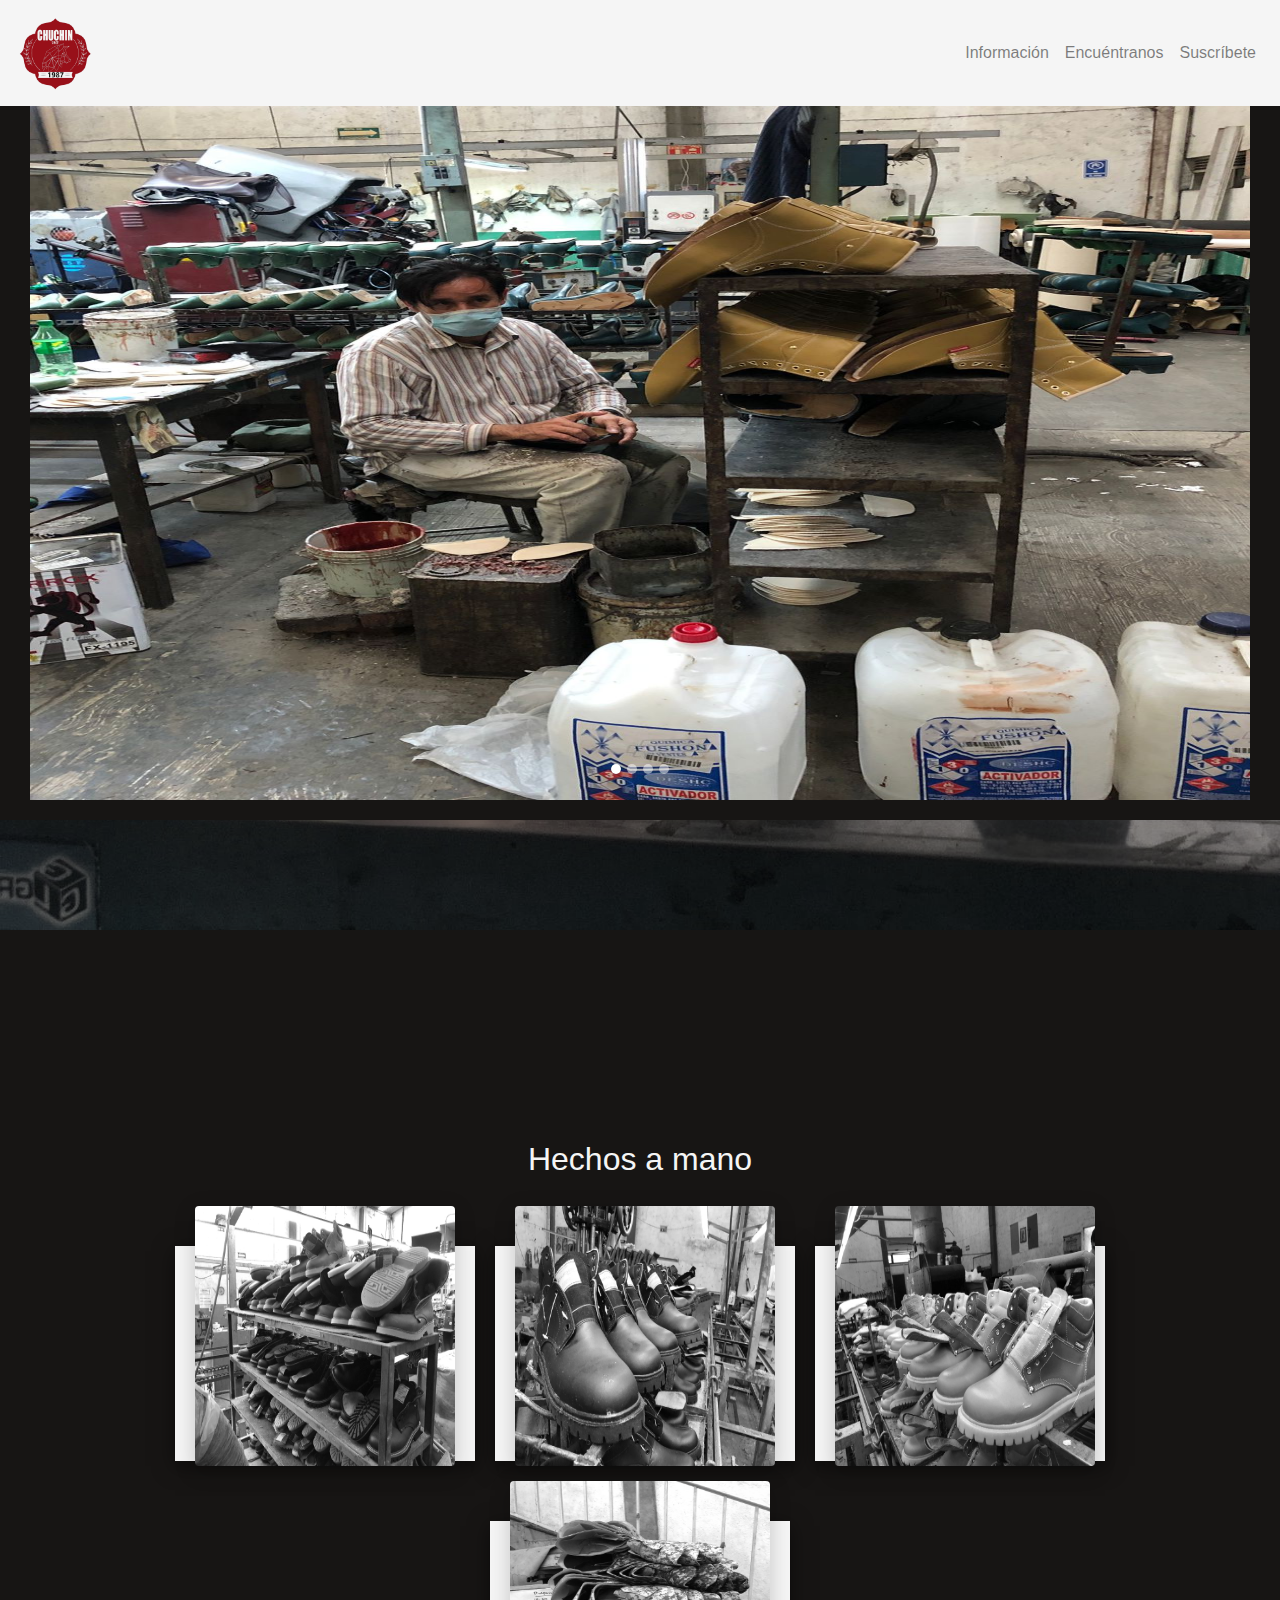
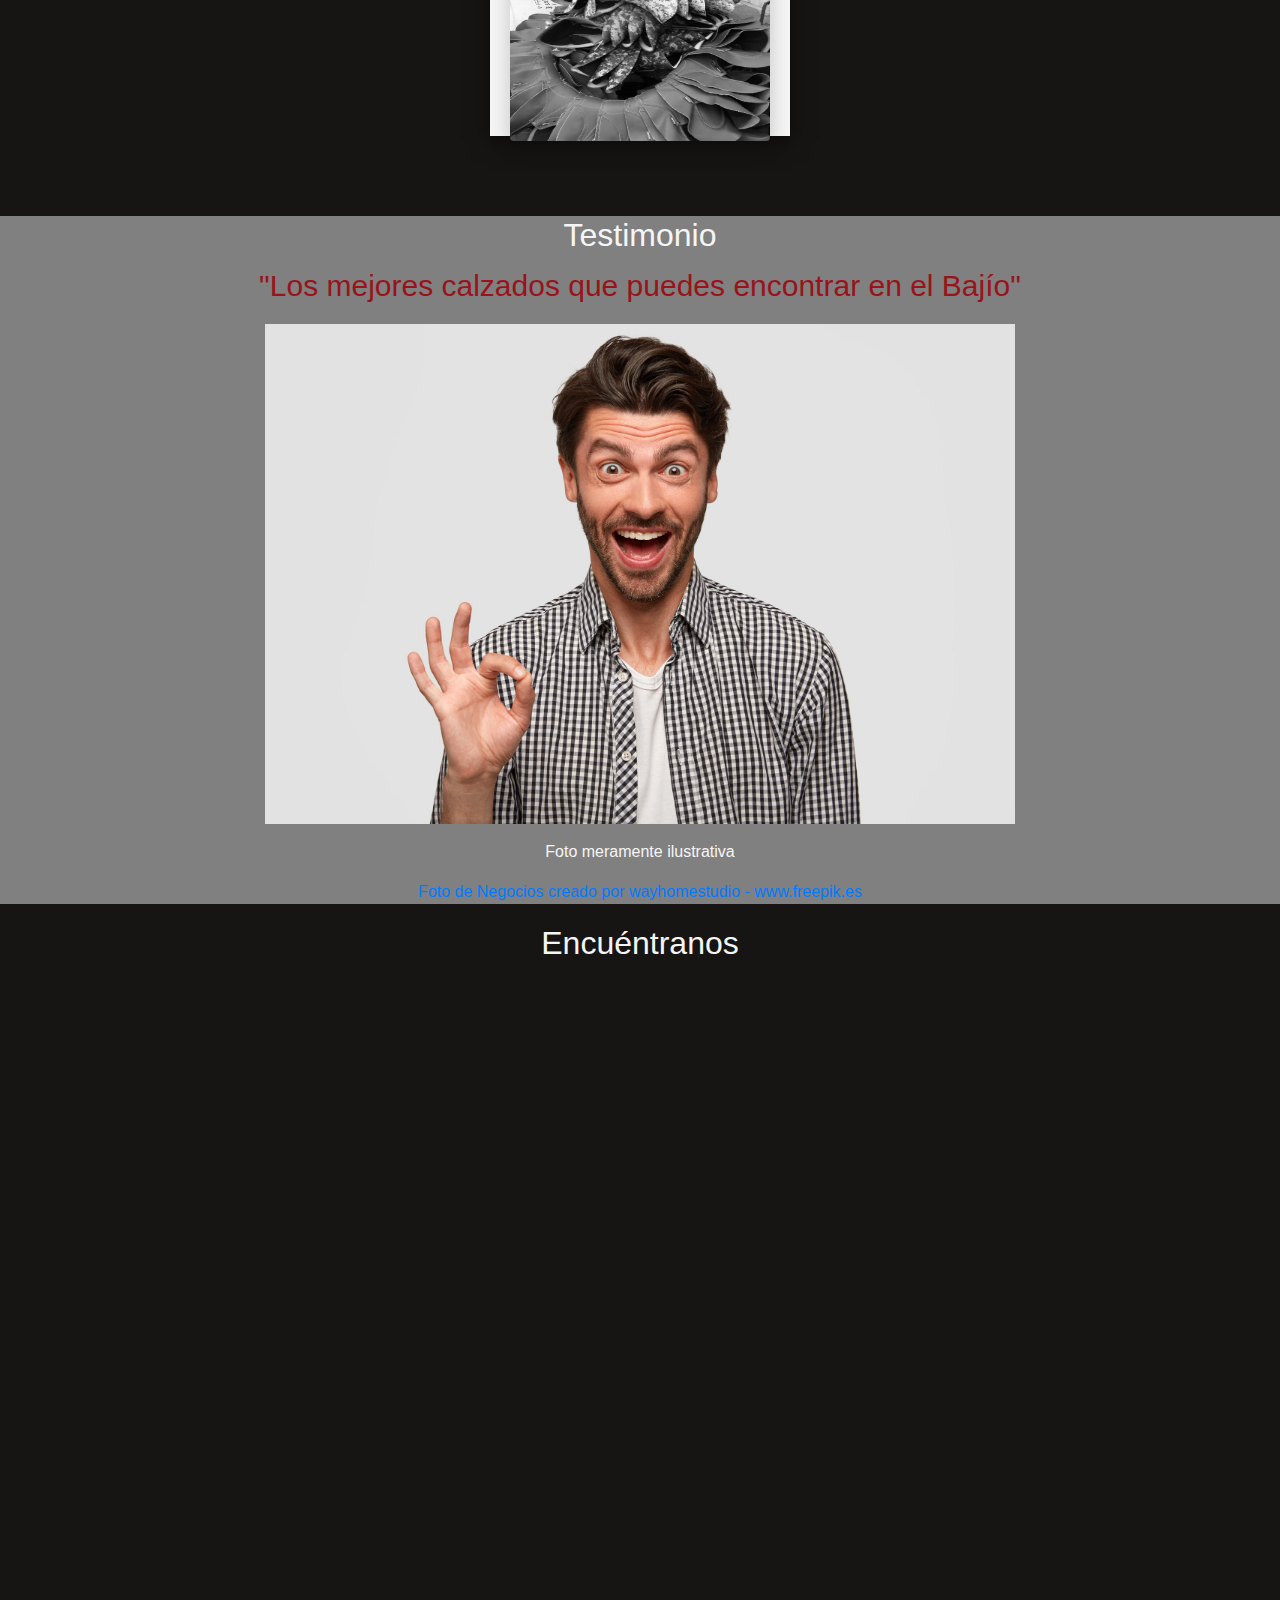
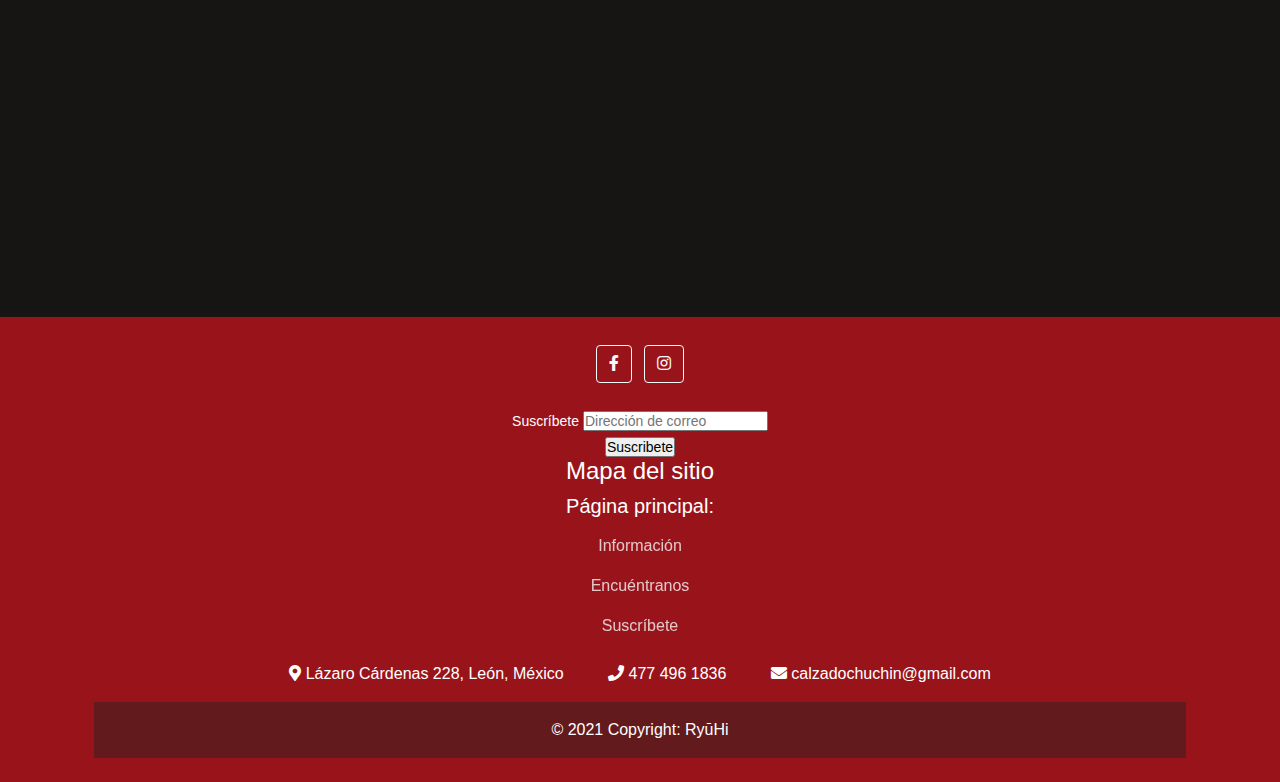
<file: index.html>
<!DOCTYPE html>
<html lang="en">
  <head>
    <meta charset="UTF-8" />
    <meta http-equiv="X-UA-Compatible" content="IE=edge" />
    <meta name="viewport" content="width=device-width, initial-scale=1.0" />
    <link
      rel="stylesheet"
      href="https://use.fontawesome.com/releases/v5.11.2/css/all.css"
    />
    <link
      rel="stylesheet"
      href="https://fonts.googleapis.com/css?family=Roboto:300,400,500,700&display=swap"
    />
    <script src="https://ajax.googleapis.com/ajax/libs/jquery/3.5.1/jquery.min.js"></script>
    <script src="https://cdnjs.cloudflare.com/ajax/libs/popper.js/1.16.0/umd/popper.min.js"></script>
    <script src="https://maxcdn.bootstrapcdn.com/bootstrap/4.5.2/js/bootstrap.min.js"></script>
    <link
      rel="stylesheet"
      href="https://maxcdn.bootstrapcdn.com/bootstrap/4.5.2/css/bootstrap.min.css"
    />
    <link
      rel="stylesheet"
      href="https://use.fontawesome.com/releases/v5.6.3/css/all.css"
      integrity="sha384-UHRtZLI+pbxtHCWp1t77Bi1L4ZtiqrqD80Kn4Z8NTSRyMA2Fd33n5dQ8lWUE00s/"
      crossorigin="anonymous"
    />
    <link rel="stylesheet" href="Estilos/index.css" />
    <link
      rel="icon"
      type="image/jpg"
      sizes="16x16"
      href="Imagenes/Calzado Chuchin.png"
    />
    <meta name="description" content="Fabrica de calzado artesanal 100% de piel en León, Gto. Gran calidad a buen precio">

    <meta name="keywords" content="CALZADO,ZAPATOS,BOTAS,PIEL,CALIDAD,ECONOMICO,HECHOAMANO">
    <!-- Global site tag (gtag.js) - Google Analytics -->
    <script async src="https://www.googletagmanager.com/gtag/js?id=G-D9ELLF34EC"></script>
    <script>
    window.dataLayer = window.dataLayer || [];
    function gtag(){dataLayer.push(arguments);}
     gtag('js', new Date());
    gtag('config', 'G-D9ELLF34EC');
    </script>
    <script id="mcjs">!function(c,h,i,m,p){m=c.createElement(h),p=c.getElementsByTagName(h)[0],m.async=1,m.src=i,p.parentNode.insertBefore(m,p)}(document,"script","https://chimpstatic.com/mcjs-connected/js/users/f7dd60faa39bd566cf625b326/06d2bf3c43f475672b5c346a0.js");</script>
    <title>Calzado Chuchin León</title>
  </head>

  <body>
    <header class="container-fluid">
      <nav class="navbar navbar-expand-sm fixed-top navbar-light">
        <div class="navbar-header">
          <a class="navbar-brand" href="index.html"
            ><img
              src="Imagenes/Calzado Chuchin.png"
              style="width: 80px"
              alt="Logo Calzado Chuchin"
          /></a>
          <button
            type="button"
            class="navbar-toggler"
            data-toggle="collapse"
            data-target="#Mymenu"
          >
            <span class="navbar-toggler-icon"></span>
          </button>
        </div>
        <div class="collapse navbar-collapse" id="Mymenu">
          <ul class="navbar-nav ml-auto">
            <li class="nav-item">
              <a class="nav-link aprincipal" href="#info">Información</a>
            </li>
            <li class="nav-item">
              <a class="nav-link aprincipal" href="#encuentranos">Encuéntranos</a>
            </li>
            <li class="nav-item">
              <a class="nav-link aprincipal" href="#suscribir">Suscríbete</a>
            </li>
          </ul>
        </div>
      </nav>

      <!--carrusel-->
      <section
        id="carrusel"
        class="container-fluid carousel slide"
        data-ride="carousel"
      >
        <ul class="carousel-indicators">
          <li data-target="#carrusel" data-slide-to="0" class="active"></li>
          <li data-target="#carrusel" data-slide-to="1"></li>
          <li data-target="#carrusel" data-slide-to="2"></li>
          <li data-target="#carrusel" data-slide-to="3"></li>
        </ul>
        <div class="carousel-inner">
          <div class="carousel-item active">
            <img
              src="Imagenes/Hecho a mano.jpeg"
              alt="Hecho a mano"
              style="width: 100%; height: 800px"
            />
          </div>

          <div class="carousel-item">
            <img
              src="Imagenes/Trabajadores.jpeg"
              alt="Trabajadores en fábrica"
              style="width: 100%; height: 800px"
            />
          </div>

          <div class="carousel-item">
            <img
              src="Imagenes/Calidad.jpeg"
              alt="Calidad"
              style="width: 100%; height: 800px"
            />
          </div>

          <div class="carousel-item">
            <img
              src="Imagenes/Calzado de Chuchin.jpeg"
              alt="Calzado organizado"
              style="width: 100%; height: 800px"
            />
          </div>
        </div>
      </section>
      <!--carrusel-->
    </header>

    <section class="parallax1" id="info"></section>

    <hr>
    <section>
      <hgroup class="HechosMano">
        <h2>
          Hechos a mano
        </h2>
      </hgroup>
    </section>

    <section class="contenedor">
      <section class="tarjeta">
        <section class="imgBx">
          <figure>
            <img src="Imagenes/Calzado de Chuchin.jpeg" alt="Calzado">
          </figure>
        </section>
        <section class="contenido">
          <h2>
            Calzado
          </h2>
          <p>
            Lo mejor en piel calzado 100% artesanal.
          </p>
        </section>
      </section>
      <section class="tarjeta">
        <section class="imgBx">
          <figure>
            <img src="Imagenes/Calzado.jpeg" alt="Zapatos">
          </figure>
        </section>
        <section class="contenido">
          <h2>
            Zapatos
          </h2>
          <p>
            ¿Necesitas un look formal?
            ¡Tenemos lo que buscas!
          </p>
        </section>
      </section>
      <section class="tarjeta">
        <section class="imgBx">
          <figure>
            <img src="Imagenes/Económicos.jpeg" alt="Botas">
          </figure>
        </section>
        <section class="contenido">
          <h2>
            Botas
          </h2>
          <p>
            Botas para cualquier ocasión.
          </p>
        </section>
      </section>
      <section class="tarjeta">
        <section class="imgBx">
          <figure>
            <img src="Imagenes/Piel.jpeg" alt="Piel">
          </figure>
        </section>
        <section class="contenido">
          <h2>
            Piel
          </h2>
          <p>
            La mejor calidad en piel del Bajío.
          </p>
        </section>
      </section>
    </section>

	  <hr>
	  
	  <section class="testimonio" style="background-color:grey;">
		  <hgroup>
        <h2>
         Testimonio
        </h2>
      </hgroup>
		  <p class="textimonio">
			  "Los mejores calzados que puedes encontrar en el Bajío"
			  </p>
		  <figure>
			  <img src="Imagenes/Personas.jpg" alt="Testimonio">
			  </figure>
		  <p>
		  	Foto meramente ilustrativa
		  </p>
		  <p>
			  <a href='https://www.freepik.es/fotos/negocios'>Foto de Negocios creado por wayhomestudio - www.freepik.es</a>
		  </p>
		  
	</section>
	  
<section id="encuentranos"></section>
    <hr >

    <section class="Encuentranos">
      <hgroup>
        <h2>
          Encuéntranos
        </h2>
      </hgroup>
      <iframe id="MapaGrande" src="https://www.google.com/maps/embed?pb=!1m18!1m12!1m3!1d3721.284712267507!2d-101.6536397846443!3d21.14106488930981!2m3!1f0!2f0!3f0!3m2!1i1024!2i768!4f13.1!3m3!1m2!1s0x842bbee79526cfdf%3A0xb094af24a0f0ef30!2sL%C3%A1zaro%20C%C3%A1rdenas%20228%2C%20Presidentes%20de%20Mexico%2C%2037236%20Le%C3%B3n%2C%20Gto.!5e0!3m2!1ses-419!2smx!4v1625541392370!5m2!1ses-419!2smx" width="800" height="600" style="border:0;" allowfullscreen="" loading="lazy"></iframe>
      <iframe id="MapaPequeño" src="https://www.google.com/maps/embed?pb=!1m18!1m12!1m3!1d3721.284712267507!2d-101.6536397846443!3d21.14106488930981!2m3!1f0!2f0!3f0!3m2!1i1024!2i768!4f13.1!3m3!1m2!1s0x842bbee79526cfdf%3A0xb094af24a0f0ef30!2sL%C3%A1zaro%20C%C3%A1rdenas%20228%2C%20Presidentes%20de%20Mexico%2C%2037236%20Le%C3%B3n%2C%20Gto.!5e0!3m2!1ses-419!2smx!4v1625541613024!5m2!1ses-419!2smx" width="400" height="300" style="border:0;" allowfullscreen="" loading="lazy"></iframe>
    </section>

      <section class="parallax2"></section>

<!-- Footer -->
<footer style="margin-top: 20px" class="footerbd container-fluid bg-dark text-center text-white" id="suscribir">
  <!-- Grid container -->
  <div class="container p-4">
    <!-- Section: Social media -->
    <section class="mb-4">
      <!-- Facebook -->
      <a class="btn btn-outline-light btn-floating m-1" href="https://www.facebook.com/chuchin1987" role="button"
        ><i class="fab fa-facebook-f"></i
      ></a>
      <!-- Instagram -->
      <a class="btn btn-outline-light btn-floating m-1" href="https://www.instagram.com/calzado.chuchin/" role="button"
        ><i class="fab fa-instagram"></i
      ></a>
    </section>
    <!-- Section: Social media -->

    <!-- Begin Mailchimp Signup Form -->
<link href="//cdn-images.mailchimp.com/embedcode/horizontal-slim-10_7.css" rel="stylesheet" type="text/css">
<style type="text/css">
	#mc_embed_signup{background:#99131b ; clear:left; font:14px Helvetica,Arial,sans-serif; width:100%;}
	/* Add your own Mailchimp form style overrides in your site stylesheet or in this style block.
	   We recommend moving this block and the preceding CSS link to the HEAD of your HTML file. */
</style>
<div id="mc_embed_signup">
<form action="https://github.us6.list-manage.com/subscribe/post?u=f7dd60faa39bd566cf625b326&amp;id=211b4aed4a" method="post" id="mc-embedded-subscribe-form" name="mc-embedded-subscribe-form" class="validate" target="_blank" novalidate>
    <div id="mc_embed_signup_scroll">
	<label for="mce-EMAIL">Suscríbete</label>
	<input type="email" value="" name="EMAIL" class="email" id="mce-EMAIL" placeholder="Dirección de correo" required>
    <!-- real people should not fill this in and expect good things - do not remove this or risk form bot signups-->
    <div style="position: absolute; left: -5000px;" aria-hidden="true"><input type="text" name="b_f7dd60faa39bd566cf625b326_211b4aed4a" tabindex="-1" value=""></div>
    <div class="clear"><input type="submit" value="Suscribete" name="subscribe" id="mc-embedded-subscribe" class="button"></div>
    </div>
</form>
</div>
	  
	  <section class="map">
		  <ul style="list-style: none;">
			  <li id="listaMap">
				  <h4>
				  Mapa del sitio
				  </h4>
			  <h5> Página principal:
				  </h5>
			  </li>
		  <li class="nav-item">
              <a class="nav-link aprincipal" href="#info">Información</a>
            </li>
            <li class="nav-item">
              <a class="nav-link aprincipal" href="#encuentranos">Encuéntranos</a>
            </li>
            <li class="nav-item">
              <a class="nav-link aprincipal" href="#suscribir">Suscríbete</a>
            </li>
          </ul>
		  </section>

<!--End mc_embed_signup-->

    <div class="col-sm-12" id="Datos" >
      <ul >
        <li class="nav-item">
          <i class="fas fa-map-marker-alt"></i> Lázaro Cárdenas 228, León, México   
        </li>
        <li class="nav-item">
          <i class="fas fa-phone"></i> 477 496 1836
        </li>
        <li class="nav-item">
          <i class="fas fa-envelope"></i> calzadochuchin@gmail.com
        </li>
      </ul>
    </div>

  <!-- Copyright -->
  <div class="text-center p-3" style="background-color: rgb(99,26,29);">
    © 2021 Copyright:
    <a class="text-white" href="https://RyūHi.com/">RyūHi</a>
  </div>
  <!-- Copyright -->
</footer>
<!-- Footer -->
  </body>
</html>
</file>
<file: Estilos/index.css>
* {
  margin: 0;
  padding: 0;
  font-family: "Franklin Gothic Medium", "Arial Narrow", Arial, sans-serif;
}
body {
  background-color: #171514;
  color: whitesmoke;
}
header {
  background-color: #171514;
}
nav {
  background-color: whitesmoke;
}
h2 {
  text-align: center;
  margin-top: 20px;
}
.col h3 {
  text-align: center;
  color: #ffee05;
}
.carousel-indicators li {
  width: 10px;
  height: 10px;
  border-radius: 100%;
}
hr {
  display: none;
  background-color: whitesmoke;
}
.parallax1 {
  background-image: url("../Imagenes/Bota café.jpeg");
  min-height: 300px;
  margin-top: 20px;
  filter: grayscale(0.7);
  background-attachment: fixed;
  background-position: center;
  background-repeat: no-repeat;
  background-size: cover;
}
.parallax2 {
  background-image: url("../Imagenes/Bota negra.jpeg");
  min-height: 300px;
  margin-top: 20px;
  filter: grayscale(0.7);
  background-attachment: fixed;
  background-position: center;
  background-repeat: no-repeat;
  background-size: cover;
}
.contenedor {
  height: 20%;
  position: relative;
  width: 100%;
  display: flex;
  justify-content: center;
  align-items: center;
  flex-wrap: wrap;
  padding: 30px;
}
.contenedor .tarjeta {
  max-width: 300px;
  height: 215px;
  position: relative;
  background: whitesmoke;
  margin: 30px 10px;
  padding: 20px 15px;
  display: flex;
  flex-wrap: flex;
  flex-direction: column;
  box-shadow: 0 5px 20px rgba(0, 0, 0, 0.5);
  transition: 0.3s ease-in-out;
}
.contenedor .tarjeta:hover{
  height: 420px;
} 
.contenedor .tarjeta .imgBx {
  position: relative;
  width: 260px;
  height: 260px;
  top: -60px;
  left: 5px;
  z-index: 1;
  box-shadow: 0 5px 20px rgba(0, 0, 0, 0.2);
}
.contenedor .tarjeta .imgBx img{
  height: 260px;
  width: 260px;
  border-radius: 4px;
  filter: grayscale(1);
  background-position: center;
  background-repeat: no-repeat;
  background-size: cover;
  transition: 0.5s;

}
.contenedor .tarjeta .imgBx img:hover{
filter: grayscale(0);
}
.contenedor .tarjeta .contenido{
  position: relative;
  margin-top: -140px;
  padding: 10px 15px;
  text-align: center;
  color: #171514;
  visibility: hidden;
  opacity: 0;
  transition: 0.3s ease-in-out;
}
.contenedor .tarjeta:hover .contenido{
  visibility: visible;
  opacity: 1;
  margin-top: -40px;
  transition-delay: 0.3s;
}
.card {
  transition: 0.5s;
}
.card:hover {
  transform: scale(1.05);
}
.card-image {
  background-repeat: no-repeat;
  background-attachment: inherit;
  background-size: cover;
}
.testimonio{
  text-align: center;
}
.testimonio .textimonio{
  font-size: 30px;
  color: #99131b;
}
.testimonio figure img{
height: 500px;
}
.Encuentranos {
  text-align: center;
}
#MapaPequeño {
  display: none;
}
.col h2 {
  color: #ffee00;
  transition: 0.3s;
}
.col h2:hover {
  transform: scale(1.1);
}
.footerbd {
  background-color: #99131b !important;
  display: inline-flex;
  justify-content: space-between;
  background-color: whitesmoke;
}
.footer .map{
list-style: none;
}
footer .map #listaMap
{
list-style: none;
}
footer .map ul li a{
  filter: opacity(0.8);
 color: whitesmoke;
  transition: 0.3s;
}
footer .map ul li a:hover{
 transform: scale(1.1);
  filter: opacity(1);
}
#Datos li {
  list-style: none;
  display: inline-block;
}
#Datos ul li{
  margin: 0 20px;
}
@media (max-width: 600px) {
  #carrusel {
    display: none;
  }
  .parallax1 {
    display: none;
  }
  .parallax2 {
    display: none;
  }
  .testimonio figure img{
height: 250px;
}
  .HechosMano {
    display: none;
  }
  .contenedor {
    margin-top: 90px;
    height: 50%;
  }
  #MapaGrande {
    display: none;
  }
  #MapaPequeño {
    display: initial;
  }
  .col h2:hover {
    transform: scale(1);
  }
  hr {
    display: flex;
  }
  #Invisible {
    display: none;
  }
  #Menu {
    display: none;
  }
}
</file>
